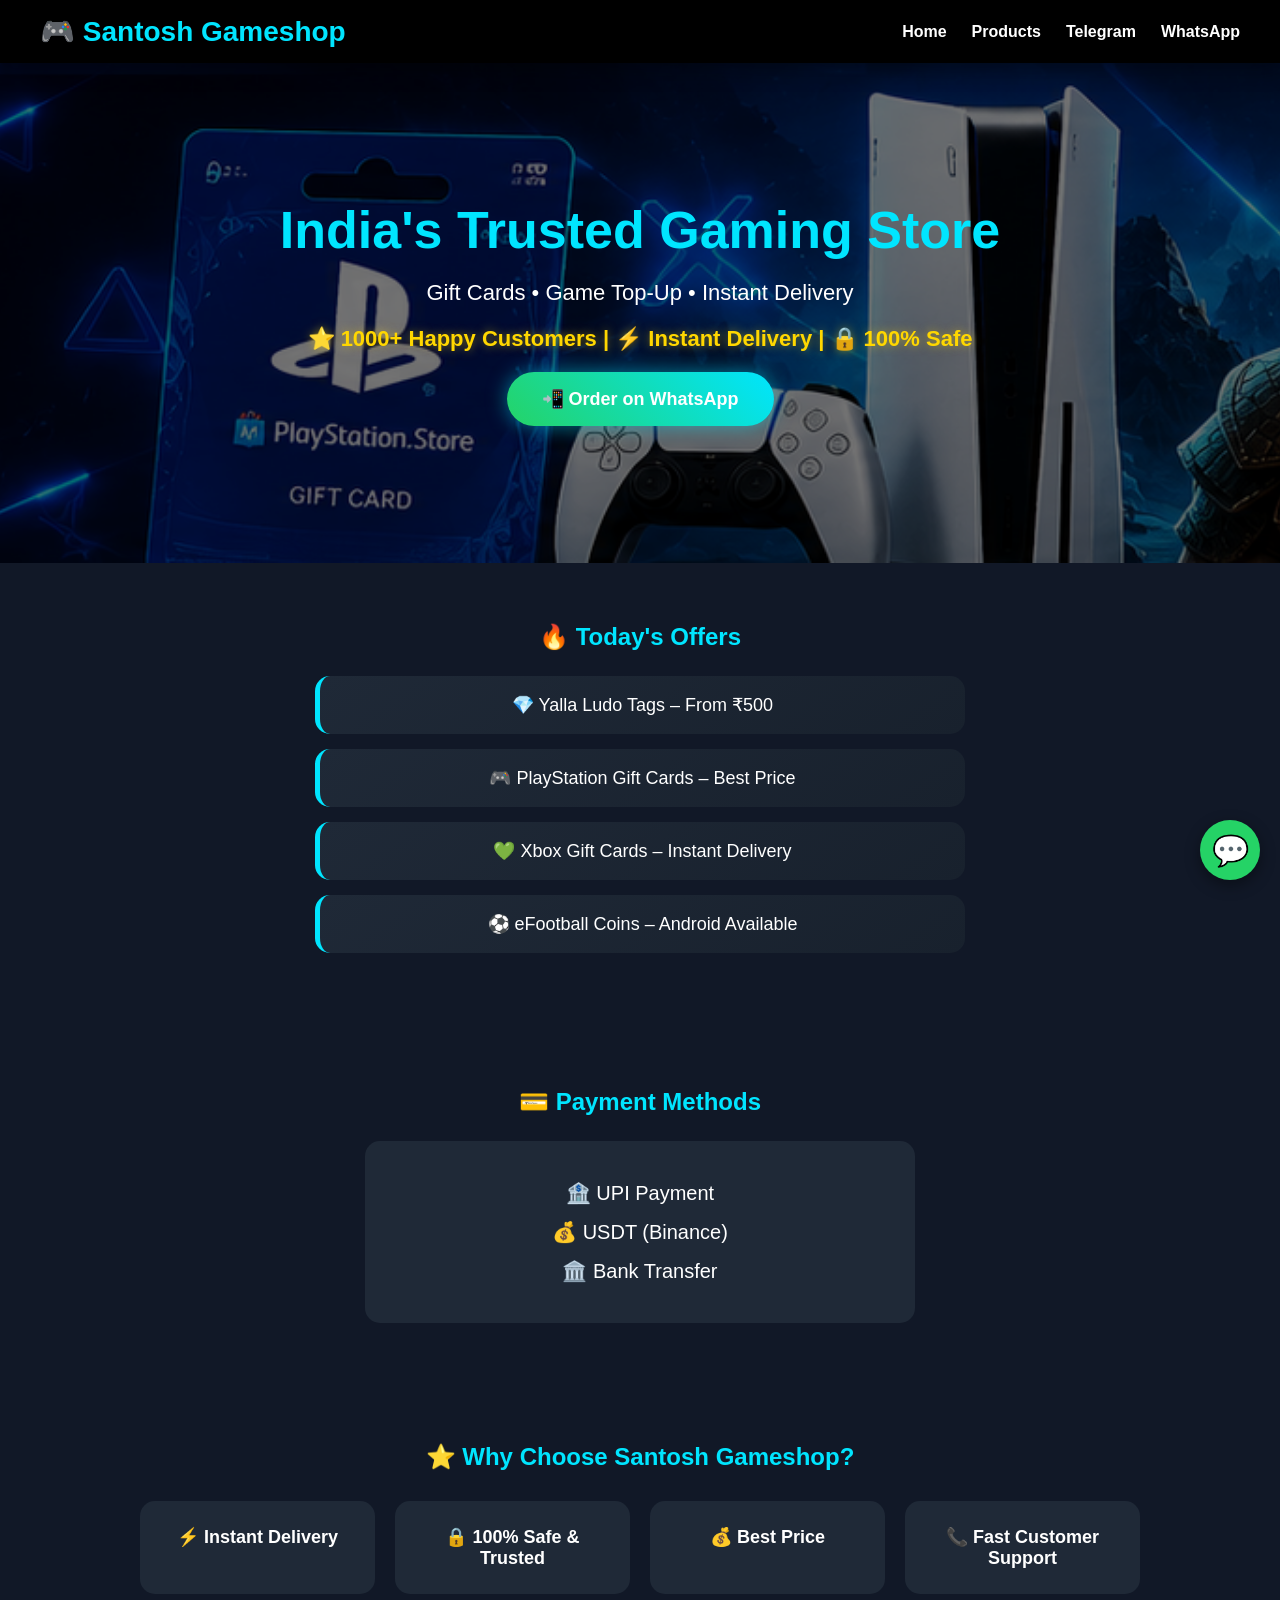
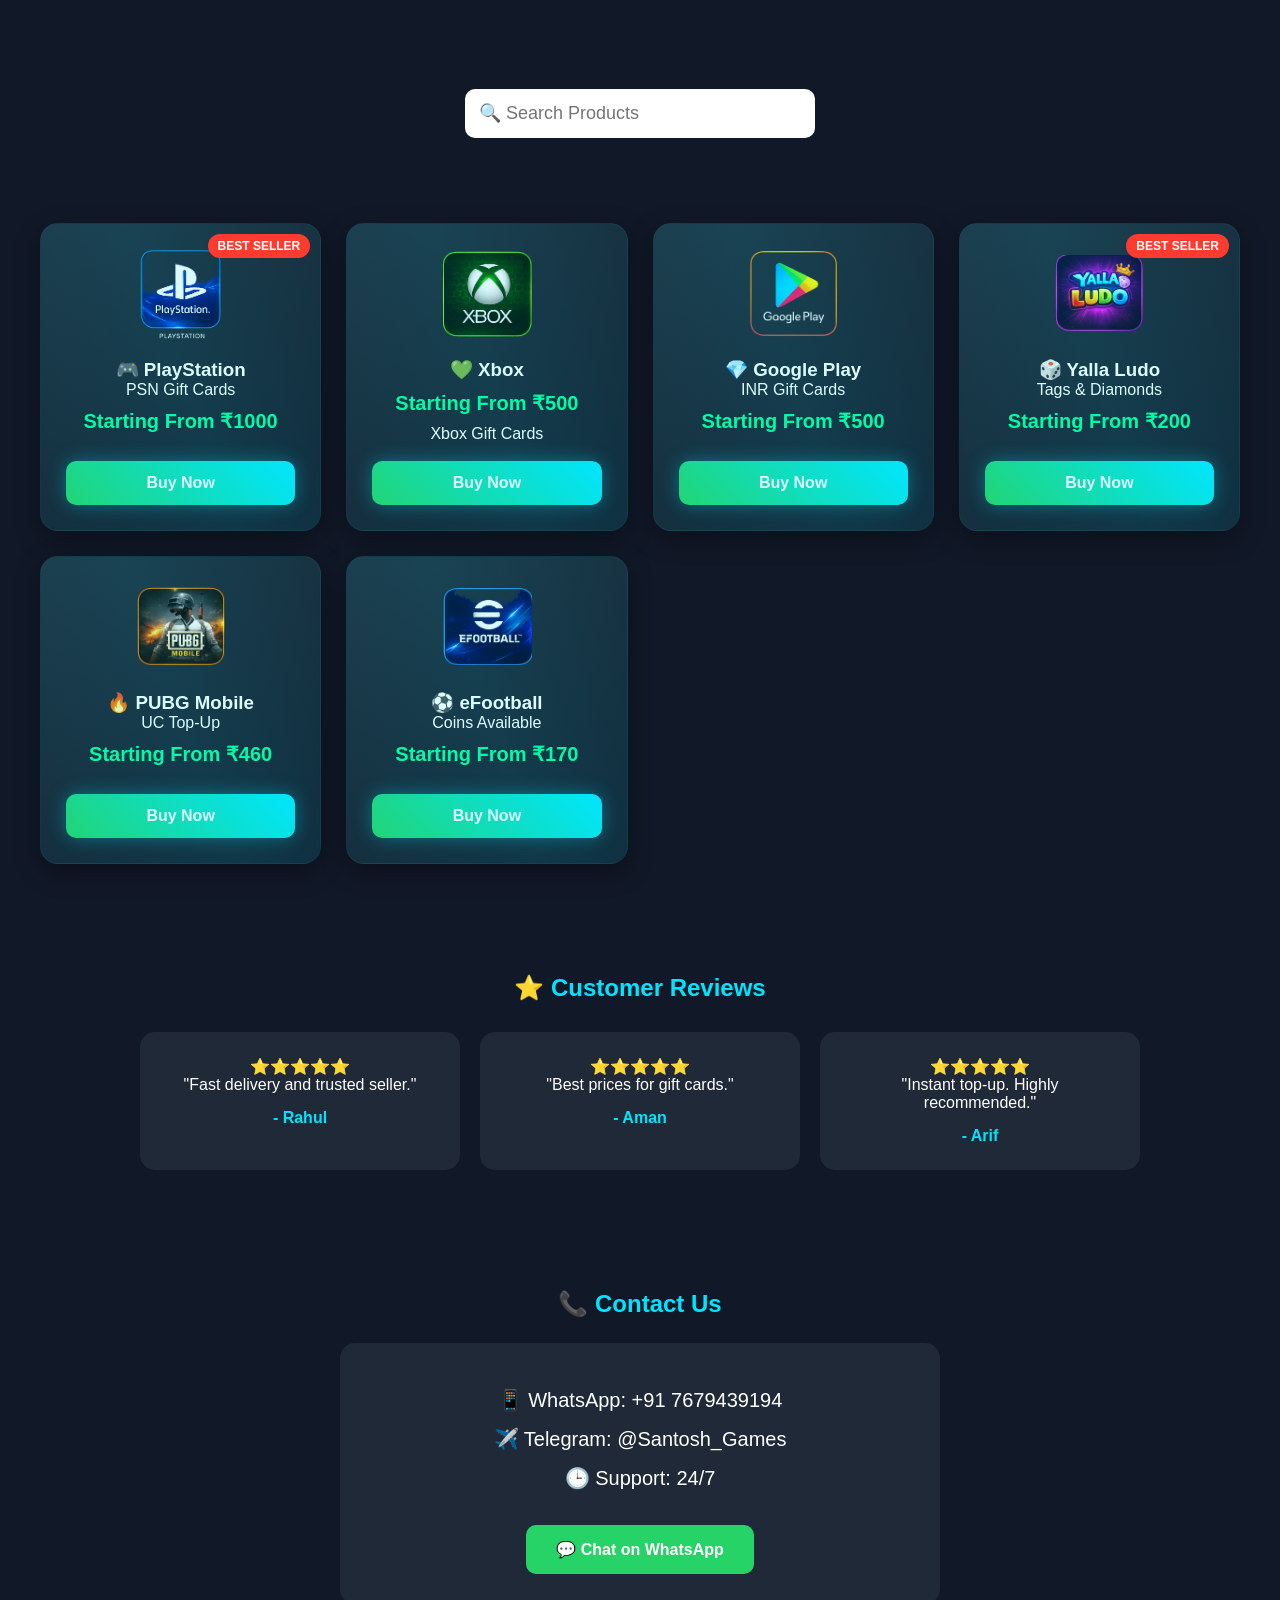
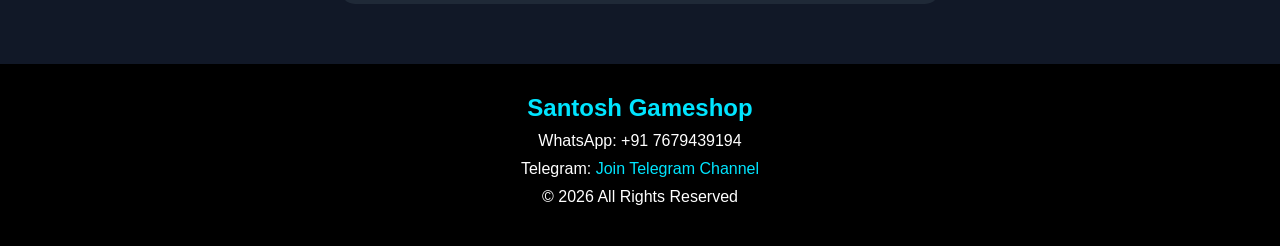
<file: index.html>
<!DOCTYPE html>
<html lang="en">
<head>
    <meta charset="UTF-8">
    <meta name="viewport" content="width=device-width, initial-scale=1.0">
    <!-- Google tag (gtag.js) -->
<script async src="https://www.googletagmanager.com/gtag/js?id=G-9VXN4WLTLD"></script>
<script>
  window.dataLayer = window.dataLayer || [];
  function gtag(){dataLayer.push(arguments);}
  gtag('js', new Date());

  gtag('config', 'G-9VXN4WLTLD');
</script>
    <link rel="icon" type="image/png" href="favicon.png">
    <meta name="google-site-verification" content="onSgPkoTcP4EJDUGtu6gO_yvJjp2K-33iFDSYFg3jB4" />
   <title>Santosh Gameshop | PlayStation, Xbox, Google Play, PUBG UC, Yalla Ludo, eFootball Coins</title>

<meta name="description" content="India's Trusted Gaming Store. Buy PlayStation Gift Cards, Xbox Gift Cards, Google Play, PUBG UC, Yalla Ludo Tags and eFootball Coins with Instant Delivery at Best Price.">

<meta name="keywords" content="Santosh Gameshop, PlayStation Gift Card, Xbox Gift Card, Google Play, PUBG UC, Yalla Ludo, eFootball, Game Topup India">

<meta name="author" content="Santosh Gameshop">

<meta name="robots" content="index, follow">

<meta name="theme-color" content="#00e5ff">
    <link rel="stylesheet" href="style.css">
    <link rel="canonical" href="https://santoshgameshop.github.io/santosh-gameshop/">

<meta property="og:type" content="website">
<meta property="og:url" content="https://santoshgameshop.github.io/santosh-gameshop/">
<meta property="og:title" content="Santosh Gameshop | India's Trusted Gaming Store">
<meta property="og:description" content="Buy PlayStation Gift Cards, Xbox Gift Cards, Google Play, PUBG UC, Yalla Ludo Tags and eFootball Coins with Instant Delivery.">
<meta property="og:image" content="https://santoshgameshop.github.io/santosh-gameshop/banner.jpg">

<meta name="twitter:card" content="summary_large_image">
<meta name="twitter:title" content="Santosh Gameshop | India's Trusted Gaming Store">
<meta name="twitter:description" content="Instant Delivery • Best Price • 100% Safe Gaming Store">
<meta name="twitter:image" content="https://santoshgameshop.github.io/santosh-gameshop/banner.jpg">

<script type="application/ld+json">
{
  "@context":"https://schema.org",
  "@type":"Organization",
  "name":"Santosh Gameshop",
  "url":"https://santoshgameshop.github.io/santosh-gameshop/",
  "logo":"https://santoshgameshop.github.io/santosh-gameshop/favicon.png",
  "sameAs":[
    "https://t.me/Santosh_Games",
    "https://wa.me/917679439194"
  ]
}
</script>
</head>
<body>
<!-- Preloader -->
<div id="preloader">
    <div class="loader">
        🎮
    </div>

    <h2>Santosh Gameshop</h2>
</div>

<!-- Navbar -->
<nav class="navbar">
    <div class="logo">🎮 Santosh Gameshop</div>
<div class="menu-toggle" id="menu-toggle">
☰
</div>

    <ul>
        <li><a href="#home">Home</a></li>
        <li><a href="#products">Products</a></li>
        <li><a href="https://t.me/Santosh_Games" target="_blank">Telegram</a></li>
        <li><a href="https://wa.me/917679439194" target="_blank">WhatsApp</a></li>
    </ul>
</nav>

<!-- Hero -->
<section class="hero" id="home">

    <div class="slider">
    <img src="banner1.png" class="slide active" alt="Gaming Banner 1">
<img src="banner2.png" class="slide" alt="Gaming Banner 2">
<img src="banner3.png" class="slide" alt="Gaming Banner 3">
    </div>

 <div class="hero-content">
        <h1>India's Trusted Gaming Store</h1>

        <p>Gift Cards • Game Top-Up • Instant Delivery</p>

        <p class="trust">
            ⭐ 1000+ Happy Customers | ⚡ Instant Delivery | 🔒 100% Safe
        </p>

       <a href="https://wa.me/917679439194" class="btn" target="_blank">
            📲 Order on WhatsApp
        </a>
    </div>

</section>
<!-- Search -->
 <!-- Today's Offers -->
<section class="offers">

    <h2>🔥 Today's Offers</h2>

    <div class="offer-box">
        💎 Yalla Ludo Tags – From ₹500
    </div>

    <div class="offer-box">
        🎮 PlayStation Gift Cards – Best Price
    </div>

    <div class="offer-box">
        💚 Xbox Gift Cards – Instant Delivery
    </div>

    <div class="offer-box">
        ⚽ eFootball Coins – Android Available
    </div>

</section>

  <!-- Payment Methods -->
<section class="payment">

    <h2>💳 Payment Methods</h2>

    <div class="payment-box">
        <p>🏦 UPI Payment</p>
        <p>💰 USDT (Binance)</p>
        <p>🏛️ Bank Transfer</p>
    </div>

</section>

  <!-- Why Choose Us -->
<section class="why-us">

    <h2>⭐ Why Choose Santosh Gameshop?</h2>

    <div class="why-container">

        <div class="why-card">
            ⚡ Instant Delivery
        </div>

        <div class="why-card">
            🔒 100% Safe & Trusted
        </div>

        <div class="why-card">
            💰 Best Price
        </div>

        <div class="why-card">
            📞 Fast Customer Support
        </div>

    </div>

</section>
<section class="search">
    <input
        type="text"
        id="searchInput"
        placeholder="🔍 Search Products">
</section>

<!-- Products -->
<section class="products" id="products">

    <div class="card">
        <span class="badge">BEST SELLER</span>

        <img src="playstation.png" class="product-img" alt="PlayStation">
        <h3>🎮 PlayStation</h3>
        <p>PSN Gift Cards</p>
        <p class="price">Starting From ₹1000</p>
        <a href="https://wa.me/917679439194" class="buy-btn" target="_blank">
    Buy Now
</a>
    </div>

    <div class="card">
        <img src="xbox.png" class="product-img" alt="Xbox">
        <h3>💚 Xbox</h3>
        <p class="price">Starting From ₹500</p>
        <p>Xbox Gift Cards</p>
        <a href="https://wa.me/917679439194" class="buy-btn" target="_blank">
    Buy Now
</a>
    </div>

    <div class="card">
       
        <img src="googleplay.png" class="product-img" alt="Google Play">
        <h3>💎 Google Play</h3>
        <p>INR Gift Cards</p>
        <p class="price">Starting From ₹500</p>
        <a href="https://wa.me/917679439194" class="buy-btn" target="_blank">
    Buy Now
</a>
    </div>

    <div class="card">
        <span class="badge">BEST SELLER</span>

        <img src="yalla.png" class="product-img" alt="Yalla Ludo">
        
        <h3>🎲 Yalla Ludo</h3>
        <p>Tags & Diamonds</p>
        <p class="price">Starting From ₹200</p>
        <a href="https://wa.me/917679439194" class="buy-btn" target="_blank">
    Buy Now
</a>
    </div>

    <div class="card">
        <img src="pubg.png" class="product-img" alt="PUBG Mobile">
        <h3>🔥 PUBG Mobile</h3>
        <p>UC Top-Up</p>
        <p class="price">Starting From ₹460</p>
        <a href="https://wa.me/917679439194" class="buy-btn" target="_blank">
    Buy Now
</a>
    </div>

    <div class="card">
        <img src="efootball.png" class="product-img" alt="eFootball">
        <h3>⚽ eFootball</h3>
        <p>Coins Available</p>
<p class="price">Starting From ₹170</p>
        <a href="https://wa.me/917679439194" class="buy-btn" target="_blank">
    Buy Now
</a>
    </div>
</section>
<!-- Customer Reviews -->
<section class="reviews">

    <h2>⭐ Customer Reviews</h2>

    <div class="review-container">

        <div class="review-card">
            ⭐⭐⭐⭐⭐
            <p>"Fast delivery and trusted seller."</p>
            <h4>- Rahul</h4>
        </div>

        <div class="review-card">
            ⭐⭐⭐⭐⭐
            <p>"Best prices for gift cards."</p>
            <h4>- Aman</h4>
        </div>

        <div class="review-card">
            ⭐⭐⭐⭐⭐
            <p>"Instant top-up. Highly recommended."</p>
            <h4>- Arif</h4>
        </div>

    </div>

</section>
<!-- Contact Us -->
<section class="contact">

    <h2>📞 Contact Us</h2>

    <div class="contact-box">

        <p>📱 WhatsApp: +91 7679439194</p>

        <p>✈️ Telegram: @Santosh_Games</p>

        <p>🕒 Support: 24/7</p>

        <a href="https://wa.me/917679439194" class="contact-btn" target="_blank">
            💬 Chat on WhatsApp
        </a>

    </div>

</section>
<!-- Footer -->
<footer>

    <h2>Santosh Gameshop</h2>

    <p>WhatsApp: +91 7679439194</p>

    <p>
        Telegram:
        <a href="https://t.me/Santosh_Games" target="_blank">
            Join Telegram Channel
        </a>
    </p>

    <p>© 2026 All Rights Reserved</p>

</footer>

<script src="script.js"></script>

<a href="https://wa.me/917679439194" class="whatsapp-float" target="_blank">
    💬
</a>

<button id="topBtn" onclick="topFunction()">⬆</button>

</body>
</html>
</file>
<file: style.css>
*{
    margin:0;
    padding:0;
    box-sizing:border-box;
    font-family:Arial,sans-serif;
}

html{
    scroll-behavior:smooth;
}

body{
    background:#111827;
    color:#fff;
}

/* =======================
   PRELOADER
======================= */

#preloader{
    position:fixed;
    top:0;
    left:0;
    width:100%;
    height:100%;
    background:#111827;
    display:flex;
    justify-content:center;
    align-items:center;
    flex-direction:column;
    z-index:99999;
}

.loader{
    font-size:70px;
    animation:spin 1s linear infinite;
}

#preloader h2{
    margin-top:20px;
    color:#00e5ff;
}

@keyframes spin{
    from{
        transform:rotate(0deg);
    }
    to{
        transform:rotate(360deg);
    }
}

/* =======================
   NAVBAR
======================= */

.navbar{
    position:sticky;
    top:0;
    z-index:1000;
    display:flex;
    justify-content:space-between;
    align-items:center;
    background:#000;
    padding:15px 40px;
    box-shadow:0 5px 20px rgba(0,0,0,.4);
}

.logo{
    font-size:28px;
    font-weight:bold;
    color:#00e5ff;
}

.navbar ul{
    display:flex;
    gap:25px;
    list-style:none;
}

.navbar ul li a{
    color:#fff;
    text-decoration:none;
    font-weight:bold;
    transition:.3s;
}

.navbar ul li a:hover{
    color:#00e5ff;
}

.menu-toggle{
    display:none;
    font-size:32px;
    cursor:pointer;
}

/* =======================
   HERO
======================= */

.hero{
    position:relative;
    width:100%;
    height:500px;
    overflow:hidden;
}

/* Slider */

.slider{
    position:absolute;
    width:100%;
    height:100%;
}

.slide{
    position:absolute;
    width:100%;
    height:100%;
    object-fit:cover;
    opacity:0;
    transition:opacity 1s ease-in-out;
}

.slide.active{
    opacity:1;
}

/* Overlay */

.hero::before{
    content:"";
    position:absolute;
    inset:0;
    background:rgba(0,0,0,.55);
    z-index:1;
}

/* Text */

.hero-content{
    position:absolute;
    top:50%;
    left:50%;
    transform:translate(-50%,-50%);
    width:100%;
    z-index:2;
    text-align:center;
}

.hero-content h1{
    font-size:52px;
    color:#00e5ff;
}

.hero-content p{
    margin:20px 0;
    font-size:22px;
}

.btn{
    display:inline-block;
    padding:16px 35px;
    background:linear-gradient(45deg,#25D366,#00e5ff);
    color:#fff;
    text-decoration:none;
    font-size:18px;
    font-weight:bold;
    border-radius:50px;
    transition:.4s;
    box-shadow:0 0 20px rgba(0,229,255,.5);
}

.btn:hover{
    transform:translateY(-4px) scale(1.05);
    box-shadow:0 0 30px rgba(0,229,255,.8);
}

/* =======================
   SEARCH
======================= */

.search{
    text-align:center;
    padding:35px 20px;
}

#searchInput{
    width:350px;
    max-width:90%;
    padding:14px;
    border:none;
    border-radius:10px;
    font-size:18px;
    outline:none;
}

/* =======================
   PRODUCTS
======================= */

.products{
    display:grid;
    grid-template-columns:repeat(auto-fit,minmax(250px,1fr));
    gap:25px;
    padding:50px 40px;
}
.card{
    position:relative;
    background:linear-gradient(145deg,#1f2937,#111827);
    border:1px solid rgba(0,229,255,.15);
    padding:25px;
    border-radius:18px;
    text-align:center;
    overflow:hidden;
    transition:.4s;
    display:flex;
    flex-direction:column;
    justify-content:space-between;
    box-shadow:0 8px 25px rgba(0,0,0,.35);
}

.card::before{
    content:"";
    position:absolute;
    top:-50%;
    left:-50%;
    width:200%;
    height:200%;
    background:linear-gradient(
        45deg,
        transparent,
        rgba(0,229,255,.15),
        transparent
    );
    transform:rotate(25deg);
    transition:.6s;
}

.card:hover::before{
    left:100%;
}

.card:hover{
    transform:translateY(-12px) scale(1.03);
    border-color:#00e5ff;
    box-shadow:0 0 35px rgba(0,229,255,.45);
}
.product-img{
    width:90px;
    height:90px;
    object-fit:contain;
    margin:0 auto 20px;
    transition:.4s;
}

.card:hover .product-img{
    transform:scale(1.12) rotate(6deg);
}

.price{
    color:#00ff99;
    font-size:20px;
    font-weight:bold;
    margin:10px 0;
}

.buy-btn{
    display:block;
    margin-top:18px;
    padding:13px;
    background:linear-gradient(45deg,#25D366,#00e5ff);
    color:#fff;
    text-decoration:none;
    border-radius:10px;
    font-weight:bold;
    transition:.35s;
    box-shadow:0 0 18px rgba(0,229,255,.35);
}

.buy-btn:hover{
    transform:translateY(-3px);
    box-shadow:0 0 28px rgba(0,229,255,.6);
}

.badge{
    position:absolute;
    top:10px;
    right:10px;
    background:#ff3b30;
    color:#fff;
    padding:5px 10px;
    border-radius:20px;
    font-size:12px;
    font-weight:bold;
}

/* =======================
   OFFERS
======================= */

.offers{
    padding:60px 20px;
    text-align:center;
}

.offers h2{
    color:#00e5ff;
    margin-bottom:25px;
}

.offer-box{
    max-width:650px;
    margin:15px auto;
    padding:18px;
    background:linear-gradient(145deg,#1f2937,#18212d);
    border-left:5px solid #00e5ff;
    border-radius:15px;
    font-size:18px;
    transition:.35s;
}

.offer-box:hover{
    transform:translateY(-5px);
    box-shadow:0 0 25px rgba(0,229,255,.35);

}

/* =======================
   PAYMENT
======================= */

.payment{
    padding:60px 20px;
    text-align:center;
}

.payment h2{
    color:#00e5ff;
    margin-bottom:25px;
}

.payment-box{
    max-width:550px;
    margin:auto;
    background:#1f2937;
    border-radius:15px;
    padding:25px;
}

.payment-box p{
    margin:15px 0;
    font-size:20px;
}

/* =======================
   WHY US
======================= */

.why-us{
    padding:60px 20px;
    text-align:center;
}

.why-us h2{
    color:#00e5ff;
    margin-bottom:30px;
}

.why-container{
    display:grid;
    grid-template-columns:repeat(auto-fit,minmax(220px,1fr));
    gap:20px;
    max-width:1000px;
    margin:auto;
}

.why-card{
    background:#1f2937;
    padding:25px;
    border-radius:15px;
    transition:.3s;
    font-size:18px;
    font-weight:bold;
}

.why-card:hover{
    background:#00bcd4;
    color:#000;
    transform:translateY(-8px);
}/* =======================
   REVIEWS
======================= */

.reviews{
    padding:60px 20px;
    text-align:center;
}

.reviews h2{
    color:#00e5ff;
    margin-bottom:30px;
}

.review-container{
    display:grid;
    grid-template-columns:repeat(auto-fit,minmax(250px,1fr));
    gap:20px;
    max-width:1000px;
    margin:auto;
}

.review-card{
    background:#1f2937;
    padding:25px;
    border-radius:15px;
    transition:.3s;
}

.review-card:hover{
    background:#00bcd4;
    color:#000;
    transform:translateY(-8px);
}

.review-card h4{
    margin-top:15px;
    color:#00e5ff;
}

/* =======================
   CONTACT
======================= */

.contact{
    padding:60px 20px;
    text-align:center;
}

.contact h2{
    color:#00e5ff;
    margin-bottom:25px;
}

.contact-box{
    max-width:600px;
    margin:auto;
    background:#1f2937;
    padding:30px;
    border-radius:15px;
}

.contact-box p{
    margin:15px 0;
    font-size:20px;
}

.contact-btn{
    display:inline-block;
    margin-top:20px;
    padding:15px 30px;
    background:#25D366;
    color:#fff;
    text-decoration:none;
    border-radius:10px;
    font-weight:bold;
}

.contact-btn:hover{
    background:#128C7E;
}

/* =======================
   FOOTER
======================= */

footer{
    background:#000;
    text-align:center;
    padding:30px 20px;
}

footer h2{
    color:#00e5ff;
    margin-bottom:10px;
}

footer p{
    margin:10px 0;
}

footer a{
    color:#00e5ff;
    text-decoration:none;
}

footer a:hover{
    text-decoration:underline;
}

/* =======================
   FLOATING WHATSAPP
======================= */

.whatsapp-float{
    position:fixed;
    right:20px;
    bottom:20px;
    width:60px;
    height:60px;
    background:#25D366;
    color:#fff;
    border-radius:50%;
    display:flex;
    justify-content:center;
    align-items:center;
    text-decoration:none;
    font-size:30px;
    z-index:999;
    box-shadow:0 5px 15px rgba(0,0,0,.4);
    transition:.3s;
}

.whatsapp-float:hover{
    transform:scale(1.1);
}

/* =======================
   TOP BUTTON
======================= */

#topBtn{
    display:none;
    position:fixed;
    right:20px;
    bottom:95px;
    width:55px;
    height:55px;
    border:none;
    border-radius:50%;
    background:#00e5ff;
    color:#000;
    font-size:22px;
    cursor:pointer;
    z-index:999;
}

#topBtn:hover{
    background:#25D366;
    color:#fff;
}

/* =======================
   MOBILE
======================= */

@media(max-width:768px){

    .navbar{
        padding:15px 20px;
        flex-wrap:wrap;
    }

    .menu-toggle{
        display:block;
        color:#fff;
    }

    .navbar ul{
        display:none;
        width:100%;
        flex-direction:column;
        text-align:center;
        margin-top:15px;
        gap:15px;
    }

    .navbar ul.active{
        display:flex;
    }

    .hero{
        height:350px;
    }

    .hero-content h1{
        font-size:34px;
    }

    .hero-content p{
        font-size:18px;
    }

    .products,
    .review-container,
    .why-container{
        grid-template-columns:1fr;
    }

    .products{
        padding:20px;
    }

    .offer-box,
    .payment-box,
    .contact-box{
        width:95%;
    }

    .logo{
        font-size:22px;
    }

}.trust{
    margin:20px 0;
    color:#FFD700;
    font-size:18px;
    font-weight:bold;
    text-shadow:0 0 10px rgba(255,215,0,.5);
}/* Hero Text Animation */

.hero-content{
    animation:fadeUp 1.2s ease;
}

.hero-content h1{
    animation:glow 2s infinite alternate;
}

@keyframes fadeUp{
    from{
        opacity:0;
        transform:translate(-50%,-35%);
    }
    to{
        opacity:1;
        transform:translate(-50%,-50%);
    }
}

@keyframes glow{
    from{
        text-shadow:0 0 10px #00e5ff;
    }
    to{
        text-shadow:0 0 25px #00e5ff,
                    0 0 45px #00e5ff;
    }
}html{
scroll-padding-top:90px;
}

section{
scroll-margin-top:90px;
}

::selection{
background:#00e5ff;
color:#000;
}
</file>
